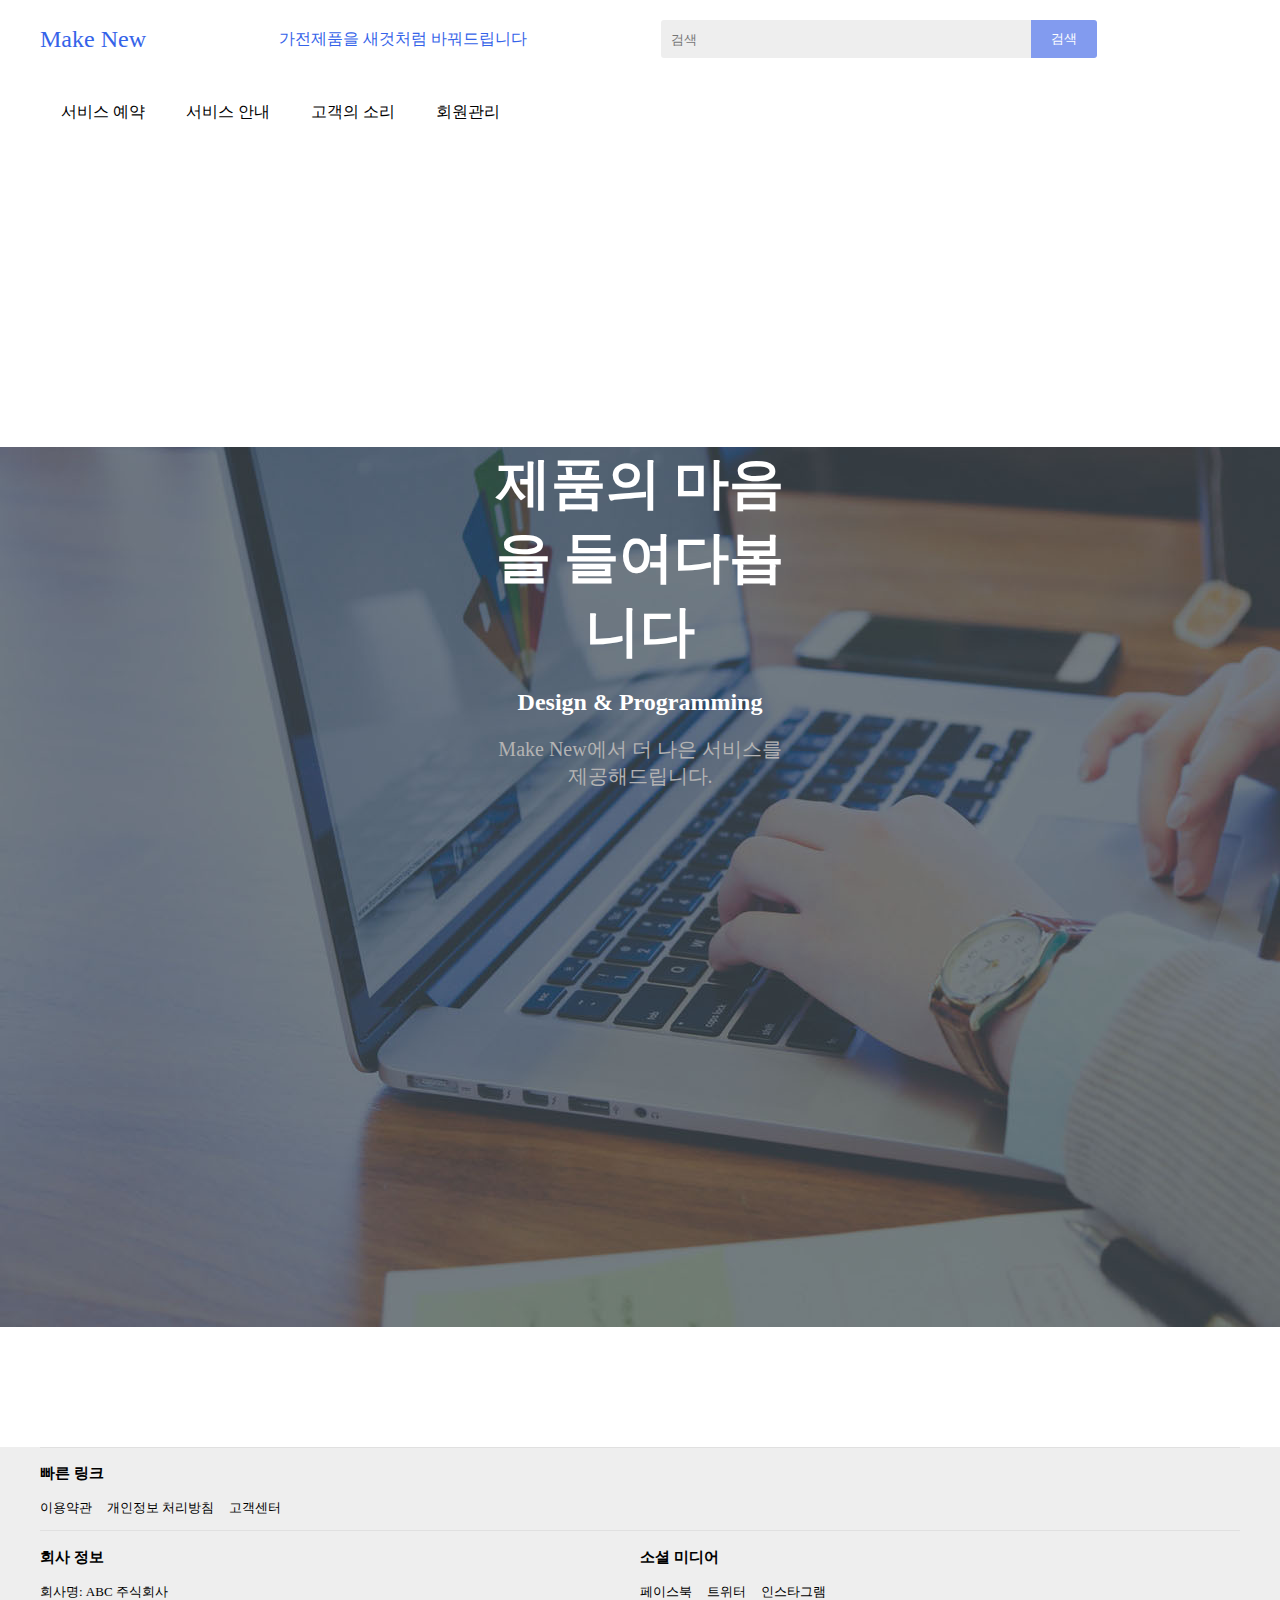
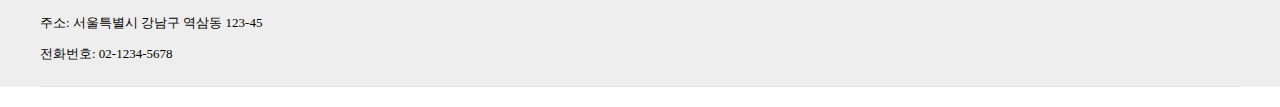
<file: index.html>
<!DOCTYPE html>
<html lang="en">
  <head>
    <meta charset="UTF-8" />
    <meta name="viewport" content="width=device-width, initial-scale=1.0" />
    <link rel="stylesheet" href="main2.css" />
    <link rel="stylesheet" />
    <title>make new</title>
  </head>
  <body>
    <header>
      <div class="header-container">
        <div class="logo">Make New</div>
        <div>가전제품을 새것처럼 바꿔드립니다</div>
        <div class="search-bar">
          <input type="text" placeholder="검색" />
          <button type="submit">검색</button>
        </div>
        <div class="user-links">
          <a href="#"
            ><i
              class="fa-solid fa-comments"
              style="font-size: 20px; color: #3563e9"
            ></i
          ></a>
        </div>
      </div>
    </header>

    <nav>
      <div class="nav-wrap">
        <ul>
          <li class="dropdown">
            <a href="#" class="category">
              <span class="icon"><i class="fas fa-bars"></i></span>서비스 예약
            </a>
            <div class="dropdown-content">
              <a href="index.html?tag=mobile">모바일/디지털</a>
              <a href="index.html?tag=com">컴퓨터/주변기기</a>
              <a href="index.html?tag=cam">가전제품/카메라</a>
              <a href="index.html?tag=tv">TV</a>
              <a href="index.html?tag=print">프린터</a>
            </div>
          </li>
          <li class="dropdown">
            <a href="#" class="category">
              <span class="icon"><i class="fas fa-bars"></i></span>서비스 안내
            </a>
            <div class="dropdown-content">
              <a href="#">요금안내</a>
              <a href="#">유지보수/세척</a>
              <a href="#">Make New Care+</a>
              <a href="#">영수증/명세서 발급</a>
              <a href="task.html">다운로드 자료실</a>
              <a href="#">고객 자가수리</a>
            </div>
          </li>
          <li class="dropdown">
            <a href="#" class="category">
              <span class="icon"><i class="fas fa-bars"></i></span>고객의 소리
            </a>
            <div class="dropdown-content">
              <a href="./good.html">칭찬합니다</a>
              <a href="#">불편합니다</a>
              <a href="./think.html">궁금합니다</a>
            </div>
          </li>
          <li class="dropdown">
            <a href="#" class="category">
              <span class="icon"><i class="fas fa-bars"></i></span>회원관리
            </a>
            <div class="dropdown-content">
              <a href="./login.html">로그인</a>
              <a href="./member.html">회원가입</a>
            </div>
          </li>
        </ul>
      </div>
    </nav>
    <section id="showcase">
      <div class="container">
        <h1 id="tell">제품의 마음을 들여다봅니다</h1>
        <h2 id="abc">Design & Programming</h2>
        <p id="same">Make New에서 더 나은 서비스를 제공해드립니다.</p>
      </div>
    </section>
    <footer>
      <div class="footer-container">
        <div class="quick-links">
          <h3>빠른 링크</h3>
          <ul>
            <li><a href="#">이용약관</a></li>
            <li><a href="#">개인정보 처리방침</a></li>
            <li><a href="#">고객센터</a></li>
          </ul>
        </div>
        <div class="footer-content">
          <div class="company-info">
            <h3>회사 정보</h3>
            <p>회사명: ABC 주식회사</p>
            <p>주소: 서울특별시 강남구 역삼동 123-45</p>
            <p>전화번호: 02-1234-5678</p>
          </div>
          <div class="social-links">
            <h3>소셜 미디어</h3>
            <ul>
              <li>
                <a href="#"><i class="fab fa-facebook-square"></i> 페이스북</a>
              </li>
              <li>
                <a href="#"><i class="fab fa-twitter-square"></i> 트위터</a>
              </li>
              <li>
                <a href="#"
                  ><i class="fab fa-instagram-square"></i> 인스타그램</a
                >
              </li>
            </ul>
          </div>
        </div>
      </div>
    </footer>
    <script language="javascript">
      var urlParams = location.search
        .split(/[?&]/)
        .slice(1)
        .map(function (paramPair) {
          return paramPair.split(/=(.+)?/).slice(0, 2);
        })
        .reduce(function (obj, pairArray) {
          obj[pairArray[0]] = pairArray[1];

          return obj;
        }, {});
    </script>
    <script>
      var count = 0;
      function mobile() {
        alert("fix mobile");
        let element = document.getElementById("showcase");
        element.style.background = "url(./img/mobile1.jpg) no-repeat";
        document.getElementById("tell").innerHTML = "스마트폰/태블릿/웨어러블";
        document.getElementById("abc").innerHTML =
          "전원/배터리/충전/멈춤/오류/재시작";
        document.getElementById("same").innerHTML =
          "Make New에서 더 나은 서비스를 제공해드립니다.";
      }
      function com() {
        alert("fix computer");
        let element = document.getElementById("showcase");
        element.style.background = "url(./img/computer1.jpg) no-repeat";
        element.style.color = " rgb(246, 177, 27)";
        document.getElementById("tell").innerHTML = "노트북/데스크톱/모니터";
        document.getElementById("abc").innerHTML =
          "전원/배터리/충전/멈춤/오류/재시작";
        document.getElementById("same").innerHTML =
          "Make New에서 더 나은 서비스를 제공해드립니다.";
      }
      function camera() {
        alert("fix camera");
        let element = document.getElementById("showcase");
        element.style.background = "url(./img/camera.jpg) no-repeat";
        document.getElementById("tell").innerHTML = "카메라/가전제품";
        document.getElementById("abc").innerHTML =
          "전원/배터리/촬영/렌즈/멈춤/오류/재시작";
        document.getElementById("same").innerHTML =
          "Make New에서 더 나은 서비스를 제공해드립니다.";
      }
      function tv() {
        alert("fix tv");
        let element = document.getElementById("showcase");
        element.style.background = "url(./img/monitor1.jpg) no-repeat";
        element.style.color = " rgb(246, 177, 27)";
        document.getElementById("tell").innerHTML = "TV/DMB";
        document.getElementById("abc").innerHTML = "전원/배터리/멈춤/오류";
        document.getElementById("same").innerHTML =
          "Make New에서 더 나은 서비스를 제공해드립니다.";
      }
      function print() {
        alert("fix print");
        let element = document.getElementById("showcase");
        element.style.background = "url(./img/printer1.jpg) no-repeat";
        element.style.color = " rgb(246, 177, 27)";
        document.getElementById("tell").innerHTML = "프린트";
        document.getElementById("abc").innerHTML =
          "전원/배터리/멈춤/오류/재시작";
        document.getElementById("same").innerHTML =
          "Make New에서 더 나은 서비스를 제공해드립니다.";
      }
    </script>
    <script>
      alert(count);
      if (count == 0) {
        var tag = urlParams.tag;
        alert(tag);
        if (tag == "mobile") {
          mobile();
        } else if (tag == "com") {
          com();
        } else if (tag == "cam") {
          camera();
        } else if (tag == "tv") {
          tv();
        } else if (tag == "print") {
          print();
        }
        tag = null;
        count++;
      }
    </script>
    <script src="main.js"></script>
  </body>
</html>
</file>
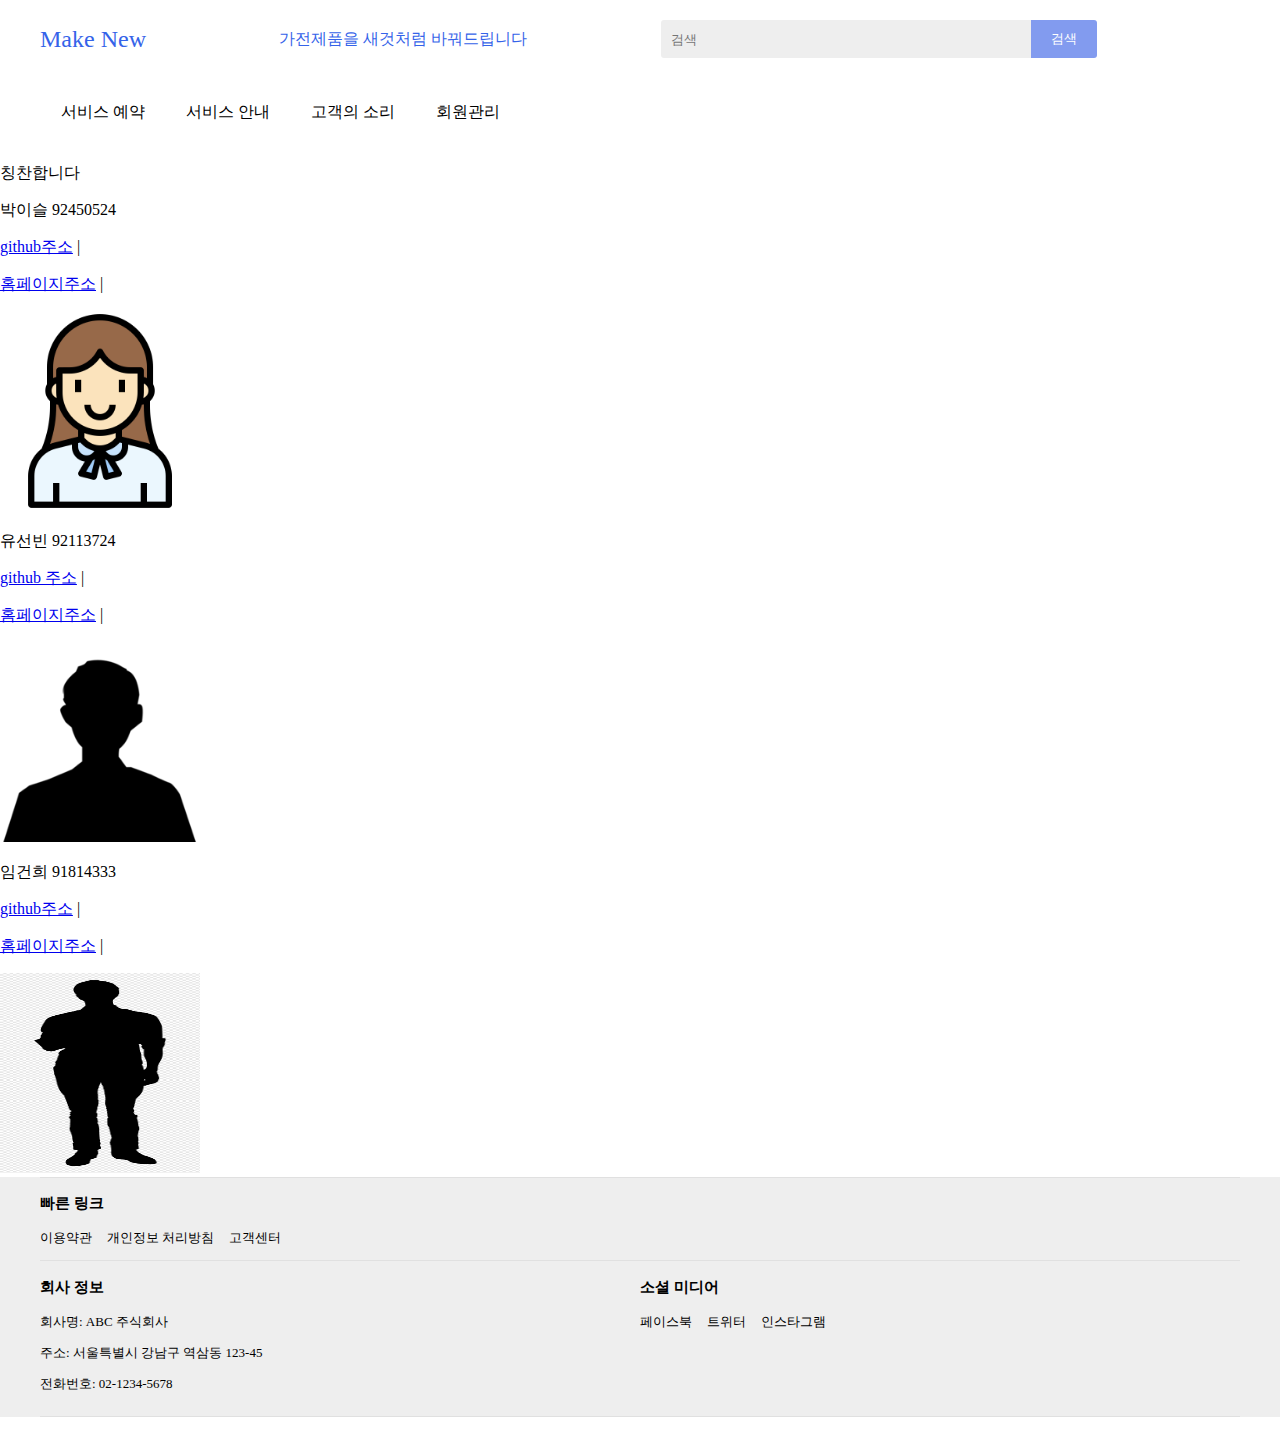
<file: good.html>
<!DOCTYPE html>
<html lang="en">
  <head>
    <meta charset="UTF-8" />
    <meta name="viewport" content="width=device-width, initial-scale=1.0" />
    <link rel="stylesheet" href="main2.css" />
    <link rel="stylesheet" />
    <title>make new</title>
  </head>
  <body>
    <header>
      <div class="header-container">
        <div class="logo">Make New</div>
        <div>가전제품을 새것처럼 바꿔드립니다</div>
        <div class="search-bar">
          <input type="text" placeholder="검색" />
          <button type="submit">검색</button>
        </div>
        <div class="user-links">
          <a href="#"
            ><i
              class="fa-solid fa-comments"
              style="font-size: 20px; color: #3563e9"
            ></i
          ></a>
        </div>
      </div>
    </header>

    <nav>
      <div class="nav-wrap">
        <ul>
          <li class="dropdown">
            <a href="#" class="category">
              <span class="icon"><i class="fas fa-bars"></i></span>서비스 예약
            </a>
            <div class="dropdown-content">
              <a href="index.html">모바일/디지털</a>
              <a href="index.html">컴퓨터/주변기기</a>
              <a href="index.html">가전제품/카메라</a>
              <a href="index.html">TV</a>
              <a href="index.html">프린터</a>
            </div>
          </li>
          <li class="dropdown">
            <a href="#" class="category">
              <span class="icon"><i class="fas fa-bars"></i></span>서비스 안내
            </a>
            <div class="dropdown-content">
              <a href="#">요금안내</a>
              <a href="#">유지보수/세척</a>
              <a href="#">Make New Care+</a>
              <a href="#">영수증/명세서 발급</a>
              <a href="#">다운로드 자료실</a>
              <a href="#">고객 자가수리</a>
            </div>
          </li>
          <li class="dropdown">
            <a href="#" class="category">
              <span class="icon"><i class="fas fa-bars"></i></span>고객의 소리
            </a>
            <div class="dropdown-content">
              <a href="./good.html">칭찬합니다</a>
              <a href="#">불편합니다</a>
              <a href="./think.html">궁금합니다</a>
            </div>
          </li>
          <li class="dropdown">
            <a href="#" class="category">
              <span class="icon"><i class="fas fa-bars"></i></span>회원관리
            </a>
            <div class="dropdown-content">
              <a href="./login.html">로그인</a>
              <a href="./member.html">회원가입</a>
            </div>
          </li>
        </ul>
      </div>
    </nav>
    <section>
      <p>칭찬합니다</p>
      <p>박이슬 92450524</p>
      <p><a href="https://github.com/kindwitch/jbradio.git">github주소</a> |</p>
      <p><a href="https://jbradio.vercel.app/">홈페이지주소</a> |</p>
      <span id="result"></span>
      <div id="proc-pic">
        <img
          src="img/girl.png"
          alt="구글 이미지"
          id="google"
          width="200"
          height="200"
          onmouseover="changeSrc()"
          onmouseout="resetSrc()"
        />
      </div>
      <p>유선빈 92113724</p>
      <p><a href="https://lastprojact.vercel.app/">github 주소</a> |</p>
      <p>
        <a href="https://github.com/Rickyphantom/lastprojact.git"
          >홈페이지주소</a
        >
        |
      </p>
      <span id="result1"></span>
      <div id="proc-pic1">
        <img
          src="img/person.png"
          alt="구글 이미지"
          id="google1"
          width="200"
          height="200"
          onmouseover="changeSrc1()"
          onmouseout="resetSrc1()"
        />
      </div>
      <p>임건희 91814333</p>
      <p>
        <a href="https://final-personal-project.vercel.app/">github주소</a> |
      </p>
      <p>
        <a href="https://github.com/limgunny/final_personal_project-.git"
          >홈페이지주소</a
        >
        |
      </p>
      <span id="result2"></span>
      <div id="proc-pic2">
        <img
          src="img/people.png"
          alt="구글 이미지"
          id="google2"
          width="200"
          height="200"
          onmouseover="changeSrc2()"
          onmouseout="resetSrc2()"
        />
      </div>
    </section>

    <script>
      let google = document.querySelector("#google");
      google.ondblclick = function () {
        document.querySelector("#result").innerText = "Team";
      };
      let google1 = document.querySelector("#google1");
      google1.ondblclick = function () {
        document.querySelector("#result1").innerText = "Team";
      };
      let google2 = document.querySelector("#google");
      google2.ondblclick = function () {
        document.querySelector("#result2").innerText = "Team";
      };
      // google.onmouseover = changeSrc;
      google.onmouseout = resetSrc;
      google.addEventListener("click", displaySrc);
      google.addEventListener("moseover", changeSrc);
      google.addEventListener("mouseout", resetSrc);

      function changeSrc() {
        document
          .querySelector("#google")
          .setAttribute("src", "img/photo_portrait.png");
      }
      // google.onmouseover = changeSrc;
      google1.onmouseout = resetSrc1;
      google1.addEventListener("click", displaySrc1);
      google1.addEventListener("moseover", changeSrc1);
      google1.addEventListener("mouseout", resetSrc1);

      function changeSrc1() {
        document
          .querySelector("#google1")
          .setAttribute("src", "img/people.png");
      }
      // google.onmouseover = changeSrc;
      google2.onmouseout = resetSrc;
      google2.addEventListener("click", displaySrc2);
      google2.addEventListener("moseover", changeSrc2);
      google2.addEventListener("mouseout", resetSrc2);

      function changeSrc() {
        document.querySelector("#google").setAttribute("src", "img/person.png");
      }
      function resetSrc() {
        document.querySelector("#google").setAttribute("src", "img/girl.png");
      }
      function resetSrc1() {
        document
          .querySelector("#google1")
          .setAttribute("src", "img/people.png");
      }
      function resetSrc2() {
        document
          .querySelector("#google2")
          .setAttribute("src", "img/person.png");
      }
    </script>
    <footer>
      <div class="footer-container">
        <div class="quick-links">
          <h3>빠른 링크</h3>
          <ul>
            <li><a href="#">이용약관</a></li>
            <li><a href="#">개인정보 처리방침</a></li>
            <li><a href="#">고객센터</a></li>
          </ul>
        </div>
        <div class="footer-content">
          <div class="company-info">
            <h3>회사 정보</h3>
            <p>회사명: ABC 주식회사</p>
            <p>주소: 서울특별시 강남구 역삼동 123-45</p>
            <p>전화번호: 02-1234-5678</p>
          </div>
          <div class="social-links">
            <h3>소셜 미디어</h3>
            <ul>
              <li>
                <a href="#"><i class="fab fa-facebook-square"></i> 페이스북</a>
              </li>
              <li>
                <a href="#"><i class="fab fa-twitter-square"></i> 트위터</a>
              </li>
              <li>
                <a href="#"
                  ><i class="fab fa-instagram-square"></i> 인스타그램</a
                >
              </li>
            </ul>
          </div>
        </div>
      </div>
    </footer>
    <script>
      function mobile() {
        let element = document.getElementById("showcase");
        element.style.background = "url(./img/mobile1.jpg) no-repeat";
        document.getElementById("tell").innerHTML = "스마트폰/태블릿/웨어러블";
        document.getElementById("abc").innerHTML =
          "전원/배터리/충전/멈춤/오류/재시작";
        document.getElementById("same").innerHTML =
          "Make New에서 더 나은 서비스를 제공해드립니다.";
      }
      function com() {
        let element = document.getElementById("showcase");
        element.style.background = "url(./img/computer1.jpg) no-repeat";
        element.style.color = " rgb(246, 177, 27)";
        document.getElementById("tell").innerHTML = "노트북/데스크톱/모니터";
        document.getElementById("abc").innerHTML =
          "전원/배터리/충전/멈춤/오류/재시작";
        document.getElementById("same").innerHTML =
          "Make New에서 더 나은 서비스를 제공해드립니다.";
      }
      function camera() {
        let element = document.getElementById("showcase");
        element.style.background = "url(./img/camera.jpg) no-repeat";
        document.getElementById("tell").innerHTML = "카메라/가전제품";
        document.getElementById("abc").innerHTML =
          "전원/배터리/촬영/렌즈/멈춤/오류/재시작";
        document.getElementById("same").innerHTML =
          "Make New에서 더 나은 서비스를 제공해드립니다.";
      }
      function tv() {
        let element = document.getElementById("showcase");
        element.style.background = "url(./img/monitor1.jpg) no-repeat";
        document.getElementById("tell").innerHTML = "TV/DMB";
        document.getElementById("abc").innerHTML = "전원/배터리/멈춤/오류";
        document.getElementById("same").innerHTML =
          "Make New에서 더 나은 서비스를 제공해드립니다.";
      }
      function print() {
        let element = document.getElementById("showcase");
        element.style.background = "url(./img/printer1.jpg) no-repeat";
        document.getElementById("tell").innerHTML = "프린트";
        document.getElementById("abc").innerHTML =
          "전원/배터리/멈춤/오류/재시작";
        document.getElementById("same").innerHTML =
          "Make New에서 더 나은 서비스를 제공해드립니다.";
      }
    </script>
    <script src="main.js"></script>
  </body>
</html>
</file>
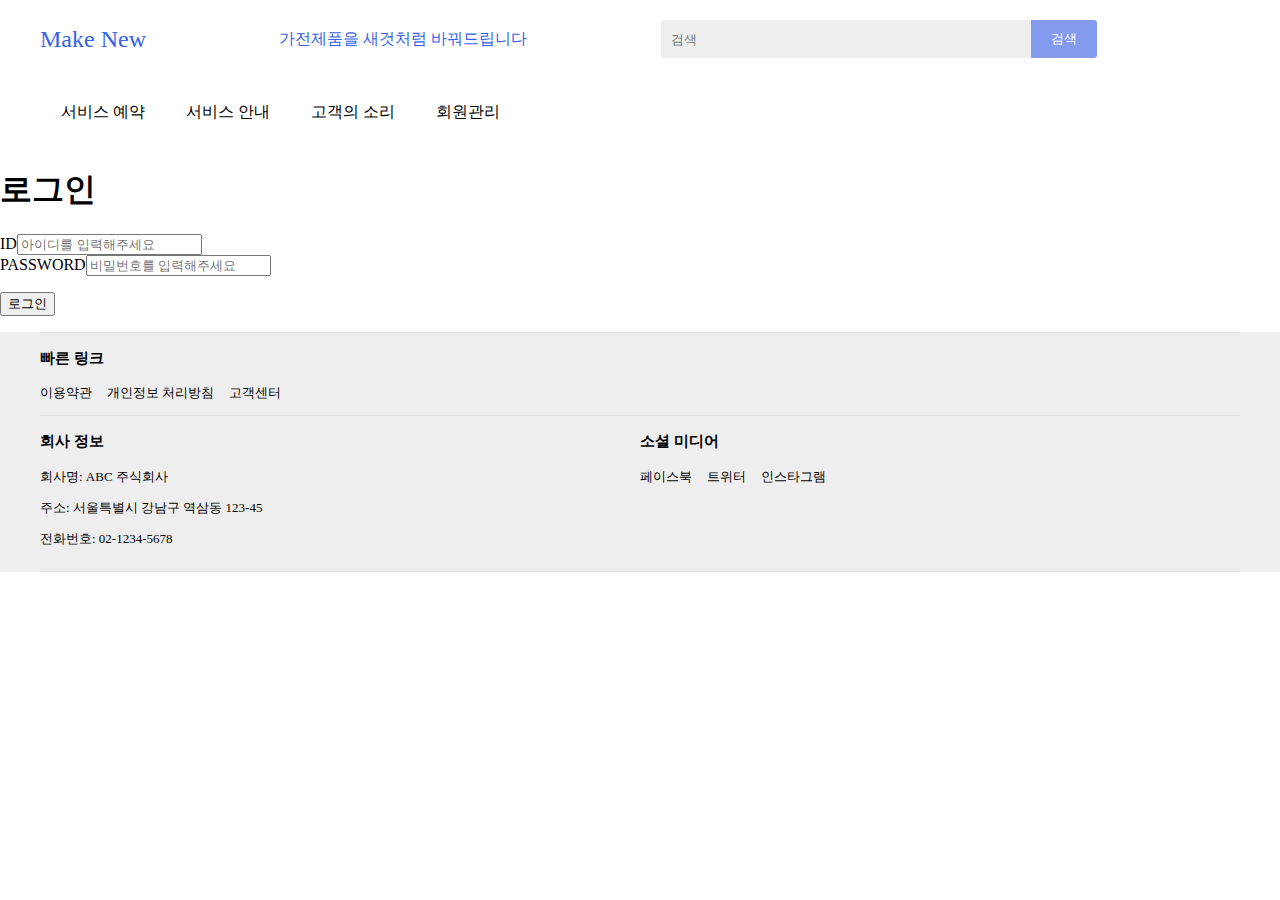
<file: login.html>
<!DOCTYPE html>
<html lang="en">
  <head>
    <meta charset="UTF-8" />
    <meta name="viewport" content="width=device-width, initial-scale=1.0" />
    <link rel="stylesheet" href="main2.css" />
    <link rel="stylesheet" />
    <title>make new</title>
  </head>
  <body>
    <header>
      <div class="header-container">
        <div class="logo">Make New</div>
        <div>가전제품을 새것처럼 바꿔드립니다</div>
        <div class="search-bar">
          <input type="text" placeholder="검색" />
          <button type="submit">검색</button>
        </div>
        <div class="user-links">
          <a href="#"
            ><i
              class="fa-solid fa-comments"
              style="font-size: 20px; color: #3563e9"
            ></i
          ></a>
        </div>
      </div>
    </header>

    <nav>
      <div class="nav-wrap">
        <ul>
          <li class="dropdown">
            <a href="#" class="category">
              <span class="icon"><i class="fas fa-bars"></i></span>서비스 예약
            </a>
            <div class="dropdown-content">
              <a href="index.html?tag=mobile">모바일/디지털</a>
              <a href="index.html?tag=com">컴퓨터/주변기기</a>
              <a href="index.html?tag=cam">가전제품/카메라</a>
              <a href="index.html?tag=tv">TV</a>
              <a href="index.html?tag=print">프린터</a>
            </div>
          </li>
          <li class="dropdown">
            <a href="#" class="category">
              <span class="icon"><i class="fas fa-bars"></i></span>서비스 안내
            </a>
            <div class="dropdown-content">
              <a href="#">요금안내</a>
              <a href="#">유지보수/세척</a>
              <a href="#">Make New Care+</a>
              <a href="#">영수증/명세서 발급</a>
              <a href="task.html">다운로드 자료실</a>
              <a href="#">고객 자가수리</a>
            </div>
          </li>
          <li class="dropdown">
            <a href="#" class="category">
              <span class="icon"><i class="fas fa-bars"></i></span>고객의 소리
            </a>
            <div class="dropdown-content">
              <a href="./good.html">칭찬합니다</a>
              <a href="#">불편합니다</a>
              <a href="./think.html">궁금합니다</a>
            </div>
          </li>
          <li class="dropdown">
            <a href="#" class="category">
              <span class="icon"><i class="fas fa-bars"></i></span>회원관리
            </a>
            <div class="dropdown-content">
              <a href="./login.html">로그인</a>
              <a href="./member.html">회원가입</a>
            </div>
          </li>
        </ul>
      </div>
    </nav>
    <section>
      <h1>로그인</h1>
      ID<input
        type="text"
        name="id"
        placeholder="아이디를 입력해주세요"
      /><br />
      PASSWORD<input
        type="password"
        name="password"
        placeholder="비밀번호를 입력해주세요"
      />
      <p>
        <input
          type="submit"
          name="login"
          value="로그인"
          onclick="alert('회원이 아닙니다')"
        />
      </p>
    </section>
    <footer>
      <div class="footer-container">
        <div class="quick-links">
          <h3>빠른 링크</h3>
          <ul>
            <li><a href="#">이용약관</a></li>
            <li><a href="#">개인정보 처리방침</a></li>
            <li><a href="#">고객센터</a></li>
          </ul>
        </div>
        <div class="footer-content">
          <div class="company-info">
            <h3>회사 정보</h3>
            <p>회사명: ABC 주식회사</p>
            <p>주소: 서울특별시 강남구 역삼동 123-45</p>
            <p>전화번호: 02-1234-5678</p>
          </div>
          <div class="social-links">
            <h3>소셜 미디어</h3>
            <ul>
              <li>
                <a href="#"><i class="fab fa-facebook-square"></i> 페이스북</a>
              </li>
              <li>
                <a href="#"><i class="fab fa-twitter-square"></i> 트위터</a>
              </li>
              <li>
                <a href="#"
                  ><i class="fab fa-instagram-square"></i> 인스타그램</a
                >
              </li>
            </ul>
          </div>
        </div>
      </div>
    </footer>
    <script>
      function mobile() {
        let element = document.getElementById("showcase");
        element.style.background = "url(./img/mobile1.jpg) no-repeat";
        document.getElementById("tell").innerHTML = "스마트폰/태블릿/웨어러블";
        document.getElementById("abc").innerHTML =
          "전원/배터리/충전/멈춤/오류/재시작";
        document.getElementById("same").innerHTML =
          "Make New에서 더 나은 서비스를 제공해드립니다.";
      }
      function com() {
        let element = document.getElementById("showcase");
        element.style.background = "url(./img/computer1.jpg) no-repeat";
        element.style.color = " rgb(246, 177, 27)";
        document.getElementById("tell").innerHTML = "노트북/데스크톱/모니터";
        document.getElementById("abc").innerHTML =
          "전원/배터리/충전/멈춤/오류/재시작";
        document.getElementById("same").innerHTML =
          "Make New에서 더 나은 서비스를 제공해드립니다.";
      }
      function camera() {
        let element = document.getElementById("showcase");
        element.style.background = "url(./img/camera.jpg) no-repeat";
        document.getElementById("tell").innerHTML = "카메라/가전제품";
        document.getElementById("abc").innerHTML =
          "전원/배터리/촬영/렌즈/멈춤/오류/재시작";
        document.getElementById("same").innerHTML =
          "Make New에서 더 나은 서비스를 제공해드립니다.";
      }
      function tv() {
        let element = document.getElementById("showcase");
        element.style.background = "url(./img/monitor1.jpg) no-repeat";
        document.getElementById("tell").innerHTML = "TV/DMB";
        document.getElementById("abc").innerHTML = "전원/배터리/멈춤/오류";
        document.getElementById("same").innerHTML =
          "Make New에서 더 나은 서비스를 제공해드립니다.";
      }
      function print() {
        let element = document.getElementById("showcase");
        element.style.background = "url(./img/printer1.jpg) no-repeat";
        document.getElementById("tell").innerHTML = "프린트";
        document.getElementById("abc").innerHTML =
          "전원/배터리/멈춤/오류/재시작";
        document.getElementById("same").innerHTML =
          "Make New에서 더 나은 서비스를 제공해드립니다.";
      }
    </script>
    <script src="main.js"></script>
  </body>
</html>
</file>
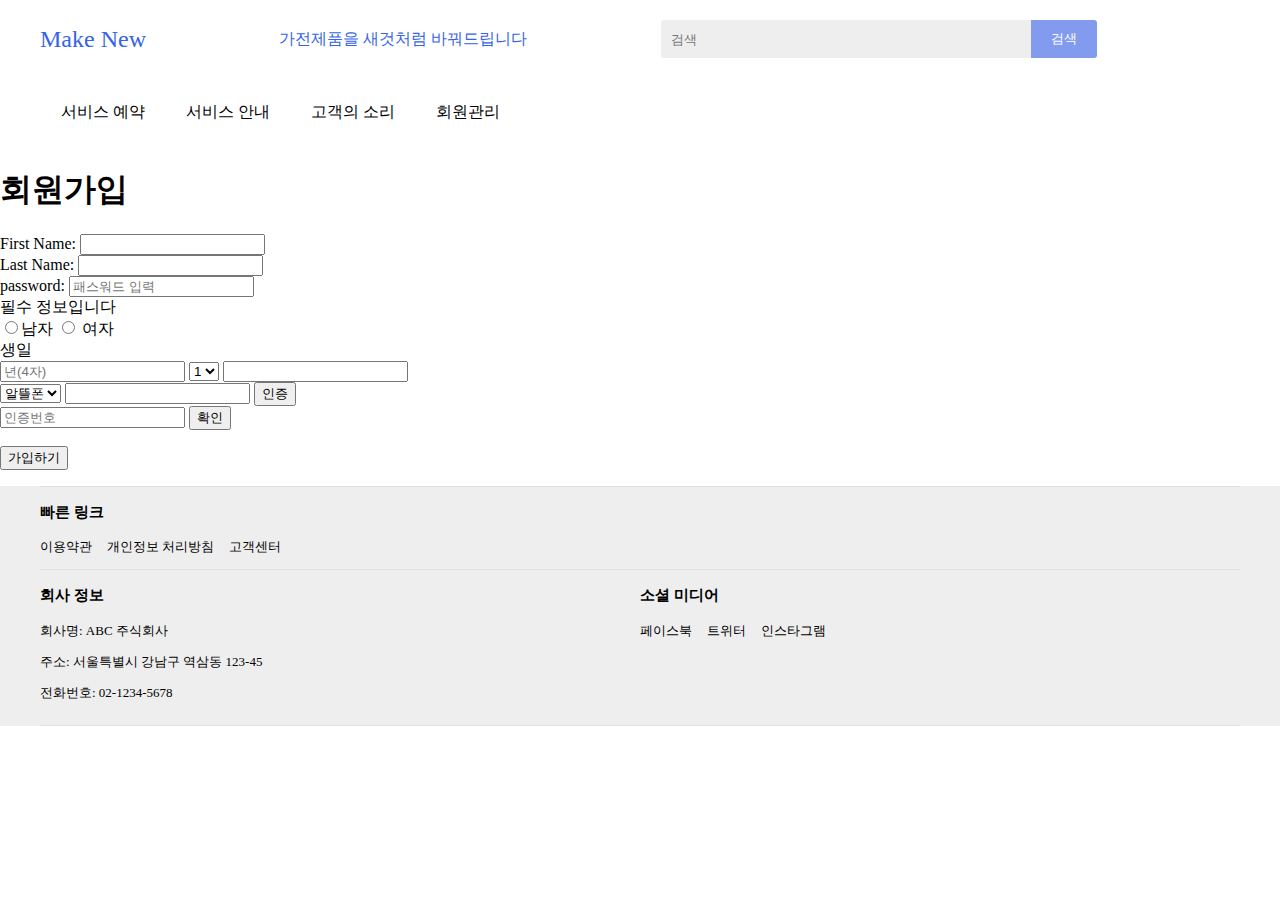
<file: member.html>
<!DOCTYPE html>
<html lang="en">
  <head>
    <meta charset="UTF-8" />
    <meta name="viewport" content="width=device-width, initial-scale=1.0" />
    <link rel="stylesheet" href="main2.css" />
    <link rel="stylesheet" />
    <title>make new</title>
  </head>
  <body>
    <header>
      <div class="header-container">
        <div class="logo">Make New</div>
        <div>가전제품을 새것처럼 바꿔드립니다</div>
        <div class="search-bar">
          <input type="text" placeholder="검색" />
          <button type="submit">검색</button>
        </div>
        <div class="user-links">
          <a href="#"
            ><i
              class="fa-solid fa-comments"
              style="font-size: 20px; color: #3563e9"
            ></i
          ></a>
        </div>
      </div>
    </header>

    <nav>
      <div class="nav-wrap">
        <ul>
          <li class="dropdown">
            <a href="#" class="category">
              <span class="icon"><i class="fas fa-bars"></i></span>서비스 예약
            </a>
            <div class="dropdown-content">
              <a href="index.html">모바일/디지털</a>
              <a href="index.html">컴퓨터/주변기기</a>
              <a href="index.html">가전제품/카메라</a>
              <a href="index.html">TV</a>
              <a href="index.html">프린터</a>
            </div>
          </li>
          <li class="dropdown">
            <a href="#" class="category">
              <span class="icon"><i class="fas fa-bars"></i></span>서비스 안내
            </a>
            <div class="dropdown-content">
              <a href="#">요금안내</a>
              <a href="#">유지보수/세척</a>
              <a href="#">Make New Care+</a>
              <a href="#">영수증/명세서 발급</a>
              <a href="task.html">다운로드 자료실</a>
              <a href="#">고객 자가수리</a>
            </div>
          </li>
          <li class="dropdown">
            <a href="#" class="category">
              <span class="icon"><i class="fas fa-bars"></i></span>고객의 소리
            </a>
            <div class="dropdown-content">
              <a href="./good.html">칭찬합니다</a>
              <a href="#">불편합니다</a>
              <a href="./think.html">궁금합니다</a>
            </div>
          </li>
          <li class="dropdown">
            <a href="#" class="category">
              <span class="icon"><i class="fas fa-bars"></i></span>회원관리
            </a>
            <div class="dropdown-content">
              <a href="./login.html">로그인</a>
              <a href="./member.html">회원가입</a>
            </div>
          </li>
        </ul>
      </div>
    </nav>
    <form>
      <h1>회원가입</h1>
      <label for="fname">First Name:</label>
      <input type="text" name="fname" id="fname" />
      <br/>
      <label for="lname">Last Name:</label>
      <input type="text" name="lname" id="lname" />
      <br/>
      <label for="pass">password:</label>
      <input type="password" name="password" id="pass" placeholder="패스워드 입력"/>
    <br/>
       
        <span>필수 정보입니다</span>
        <div>
        
      </div>
    <div>
      <input type="radio" value="M"/>남자
      <input type="radio" value="F"/> 여자
    </div>
    <div>
      <label>생일</label>
      <div>
        <input type="text" placeholder="년(4자)" name="year"/>
        <select>
          <option>1</option>
          <option>2</option>
        </select>
        <input type="text"/>
      </div>
    </div>
    <div>
      <select>
        <option>알뜰폰</option>
        <option>LG U+</option>
        <option>SKT</option>
        <option>KT</option>
      </select>
      <input type="text"/>
      <input type="button" value="인증"/>
        </div>
    
    </div>
    <div>
      <input type="text" placeholder="인증번호" />
      <input type="button" value="확인"/>
    </div>
      <p>
      <input type="submit" name="login" value="가입하기" onclick="alert('가입이 불가능합니다')"/>
    </p>
    <footer>
      <div class="footer-container">
        <div class="quick-links">
          <h3>빠른 링크</h3>
          <ul>
            <li><a href="#">이용약관</a></li>
            <li><a href="#">개인정보 처리방침</a></li>
            <li><a href="#">고객센터</a></li>
          </ul>
        </div>
        <div class="footer-content">
          <div class="company-info">
            <h3>회사 정보</h3>
            <p>회사명: ABC 주식회사</p>
            <p>주소: 서울특별시 강남구 역삼동 123-45</p>
            <p>전화번호: 02-1234-5678</p>
          </div>
          <div class="social-links">
            <h3>소셜 미디어</h3>
            <ul>
              <li>
                <a href="#"><i class="fab fa-facebook-square"></i> 페이스북</a>
              </li>
              <li>
                <a href="#"><i class="fab fa-twitter-square"></i> 트위터</a>
              </li>
              <li>
                <a href="#"
                  ><i class="fab fa-instagram-square"></i> 인스타그램</a
                >
              </li>
            </ul>
          </div>
        </div>
      </div>
    </footer>
    <script>
      function mobile() {
        let element = document.getElementById("showcase");
        element.style.background = "url(./img/mobile1.jpg) no-repeat";
        document.getElementById("tell").innerHTML = "스마트폰/태블릿/웨어러블";
        document.getElementById("abc").innerHTML =
          "전원/배터리/충전/멈춤/오류/재시작";
        document.getElementById("same").innerHTML =
          "Make New에서 더 나은 서비스를 제공해드립니다.";
      }
      function com() {
        let element = document.getElementById("showcase");
        element.style.background = "url(./img/computer1.jpg) no-repeat";
        element.style.color = " rgb(246, 177, 27)";
        document.getElementById("tell").innerHTML = "노트북/데스크톱/모니터";
        document.getElementById("abc").innerHTML =
          "전원/배터리/충전/멈춤/오류/재시작";
        document.getElementById("same").innerHTML =
          "Make New에서 더 나은 서비스를 제공해드립니다.";
      }
      function camera() {
        let element = document.getElementById("showcase");
        element.style.background = "url(./img/camera.jpg) no-repeat";
        document.getElementById("tell").innerHTML = "카메라/가전제품";
        document.getElementById("abc").innerHTML =
          "전원/배터리/촬영/렌즈/멈춤/오류/재시작";
        document.getElementById("same").innerHTML =
          "Make New에서 더 나은 서비스를 제공해드립니다.";
      }
      function tv() {
        let element = document.getElementById("showcase");
        element.style.background = "url(./img/monitor1.jpg) no-repeat";
        document.getElementById("tell").innerHTML = "TV/DMB";
        document.getElementById("abc").innerHTML = "전원/배터리/멈춤/오류";
        document.getElementById("same").innerHTML =
          "Make New에서 더 나은 서비스를 제공해드립니다.";
      }
      function print() {
        let element = document.getElementById("showcase");
        element.style.background = "url(./img/printer1.jpg) no-repeat";
        document.getElementById("tell").innerHTML = "프린트";
        document.getElementById("abc").innerHTML =
          "전원/배터리/멈춤/오류/재시작";
        document.getElementById("same").innerHTML =
          "Make New에서 더 나은 서비스를 제공해드립니다.";
      }
    </script>
     <script src="main.js"></script>
  </body>
</html>
</file>
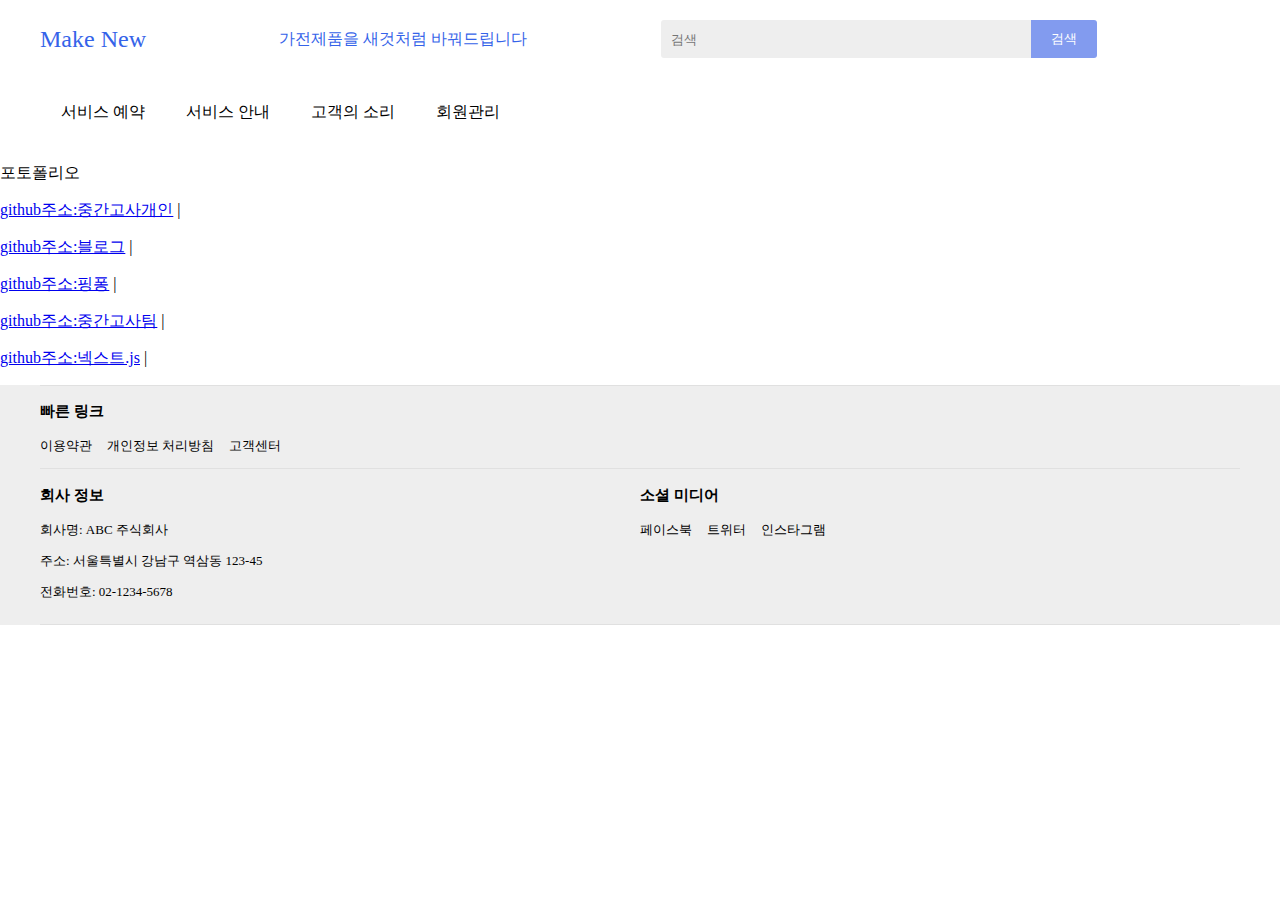
<file: task.html>
<!DOCTYPE html>
<html lang="en">
  <head>
    <meta charset="UTF-8" />
    <meta name="viewport" content="width=device-width, initial-scale=1.0" />
    <link rel="stylesheet" href="main2.css" />
    <link rel="stylesheet" />
    <title>make new</title>
  </head>
  <body>
    <header>
      <div class="header-container">
        <div class="logo">Make New</div>
        <div>가전제품을 새것처럼 바꿔드립니다</div>
        <div class="search-bar">
          <input type="text" placeholder="검색" />
          <button type="submit">검색</button>
        </div>
        <div class="user-links">
          <a href="#"
            ><i
              class="fa-solid fa-comments"
              style="font-size: 20px; color: #3563e9"
            ></i
          ></a>
        </div>
      </div>
    </header>

    <nav>
      <div class="nav-wrap">
        <ul>
          <li class="dropdown">
            <a href="#" class="category">
              <span class="icon"><i class="fas fa-bars"></i></span>서비스 예약
            </a>
            <div class="dropdown-content">
              <a href="index.html">모바일/디지털</a>
              <a href="index.html">컴퓨터/주변기기</a>
              <a href="index.html">가전제품/카메라</a>
              <a href="index.html">TV</a>
              <a href="index.html">프린터</a>
            </div>
          </li>
          <li class="dropdown">
            <a href="#" class="category">
              <span class="icon"><i class="fas fa-bars"></i></span>서비스 안내
            </a>
            <div class="dropdown-content">
              <a href="#">요금안내</a>
              <a href="#">유지보수/세척</a>
              <a href="#">Make New Care+</a>
              <a href="#">영수증/명세서 발급</a>
              <a href="task.html">다운로드 자료실</a>
              <a href="#">고객 자가수리</a>
            </div>
          </li>
          <li class="dropdown">
            <a href="#" class="category">
              <span class="icon"><i class="fas fa-bars"></i></span>고객의 소리
            </a>
            <div class="dropdown-content">
              <a href="./good.html">칭찬합니다</a>
              <a href="#">불편합니다</a>
              <a href="./think.html">궁금합니다</a>
            </div>
          </li>
          <li class="dropdown">
            <a href="#" class="category">
              <span class="icon"><i class="fas fa-bars"></i></span>회원관리
            </a>
            <div class="dropdown-content">
              <a href="./login.html">로그인</a>
              <a href="./member.html">회원가입</a>
            </div>
          </li>
        </ul>
      </div>
    </nav>
    <p>포토폴리오</p>
    <p><a href="https://mtest-pi.vercel.app/">github주소:중간고사개인</a> |</p>
    <p><a href="https://blog-phi-henna.vercel.app/">github주소:블로그</a> |</p>
    <p>
      <a href="https://pingpong-puce-sigma.vercel.app/">github주소:핑퐁</a> |
    </p>
    <p><a href="https://midtestteam.vercel.app/">github주소:중간고사팀</a> |</p>
    <p>
      <a href="https://next-blog-ten-ashy.vercel.app/">github주소:넥스트.js</a>
      |
    </p>
    <footer>
      <div class="footer-container">
        <div class="quick-links">
          <h3>빠른 링크</h3>
          <ul>
            <li><a href="#">이용약관</a></li>
            <li><a href="#">개인정보 처리방침</a></li>
            <li><a href="#">고객센터</a></li>
          </ul>
        </div>
        <div class="footer-content">
          <div class="company-info">
            <h3>회사 정보</h3>
            <p>회사명: ABC 주식회사</p>
            <p>주소: 서울특별시 강남구 역삼동 123-45</p>
            <p>전화번호: 02-1234-5678</p>
          </div>
          <div class="social-links">
            <h3>소셜 미디어</h3>
            <ul>
              <li>
                <a href="#"><i class="fab fa-facebook-square"></i> 페이스북</a>
              </li>
              <li>
                <a href="#"><i class="fab fa-twitter-square"></i> 트위터</a>
              </li>
              <li>
                <a href="#"
                  ><i class="fab fa-instagram-square"></i> 인스타그램</a
                >
              </li>
            </ul>
          </div>
        </div>
      </div>
    </footer>
    <script>
      function mobile() {
        let element = document.getElementById("showcase");
        element.style.background = "url(./img/mobile1.jpg) no-repeat";
        document.getElementById("tell").innerHTML = "스마트폰/태블릿/웨어러블";
        document.getElementById("abc").innerHTML =
          "전원/배터리/충전/멈춤/오류/재시작";
        document.getElementById("same").innerHTML =
          "Make New에서 더 나은 서비스를 제공해드립니다.";
      }
      function com() {
        let element = document.getElementById("showcase");
        element.style.background = "url(./img/computer1.jpg) no-repeat";
        element.style.color = " rgb(246, 177, 27)";
        document.getElementById("tell").innerHTML = "노트북/데스크톱/모니터";
        document.getElementById("abc").innerHTML =
          "전원/배터리/충전/멈춤/오류/재시작";
        document.getElementById("same").innerHTML =
          "Make New에서 더 나은 서비스를 제공해드립니다.";
      }
      function camera() {
        let element = document.getElementById("showcase");
        element.style.background = "url(./img/camera.jpg) no-repeat";
        document.getElementById("tell").innerHTML = "카메라/가전제품";
        document.getElementById("abc").innerHTML =
          "전원/배터리/촬영/렌즈/멈춤/오류/재시작";
        document.getElementById("same").innerHTML =
          "Make New에서 더 나은 서비스를 제공해드립니다.";
      }
      function tv() {
        let element = document.getElementById("showcase");
        element.style.background = "url(./img/monitor1.jpg) no-repeat";
        document.getElementById("tell").innerHTML = "TV/DMB";
        document.getElementById("abc").innerHTML = "전원/배터리/멈춤/오류";
        document.getElementById("same").innerHTML =
          "Make New에서 더 나은 서비스를 제공해드립니다.";
      }
      function print() {
        let element = document.getElementById("showcase");
        element.style.background = "url(./img/printer1.jpg) no-repeat";
        document.getElementById("tell").innerHTML = "프린트";
        document.getElementById("abc").innerHTML =
          "전원/배터리/멈춤/오류/재시작";
        document.getElementById("same").innerHTML =
          "Make New에서 더 나은 서비스를 제공해드립니다.";
      }
    </script>
    <script src="main.js"></script>
  </body>
</html>
</file>
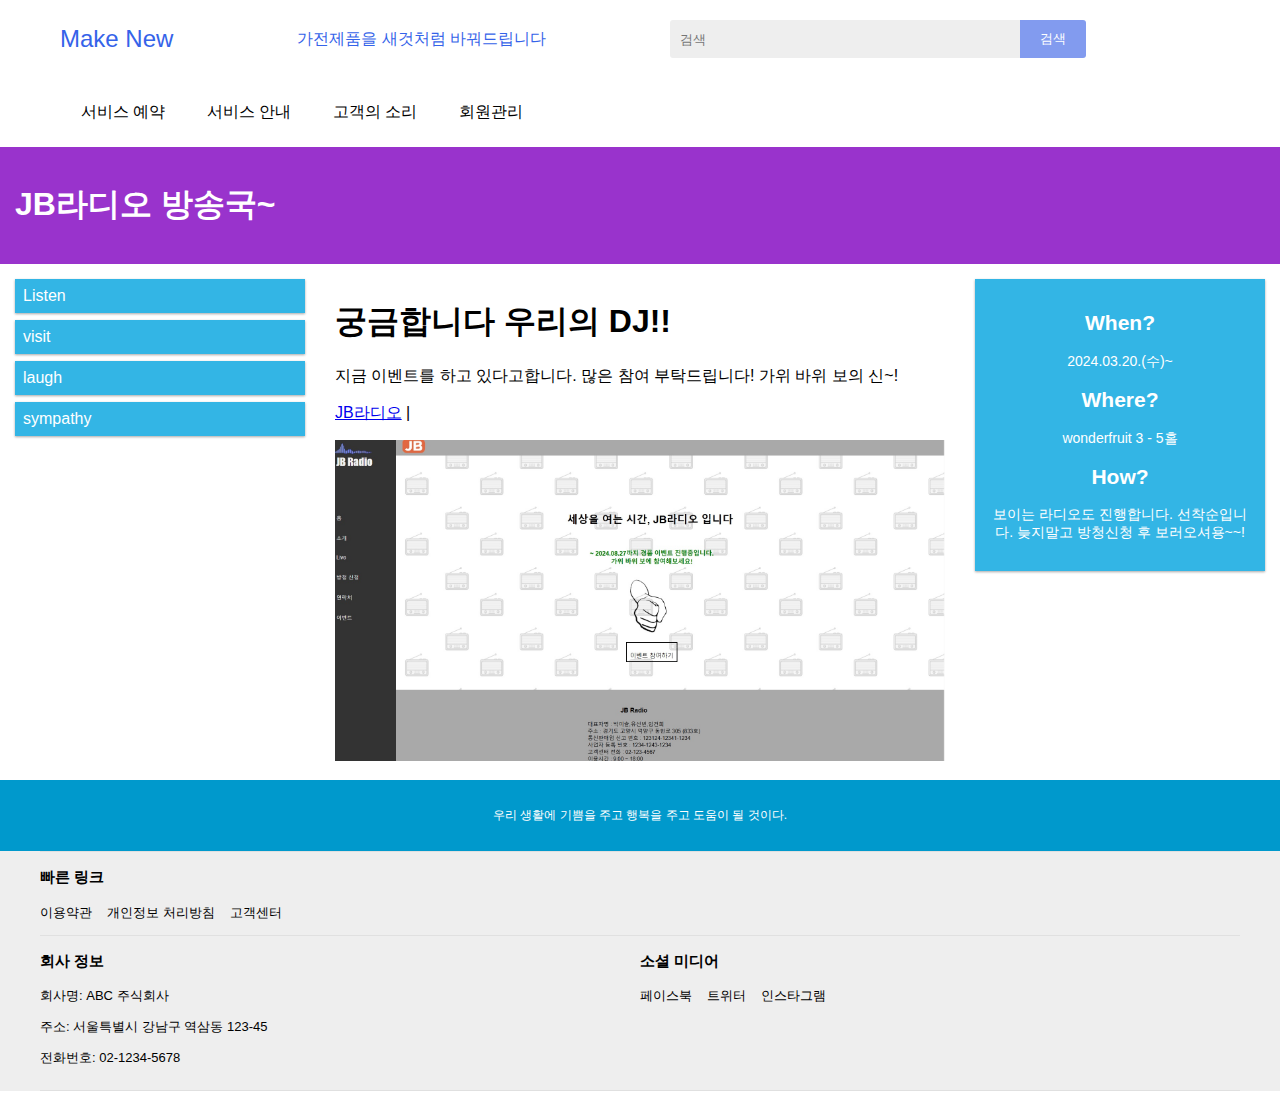
<file: think.html>
<!DOCTYPE html>
<html lang="en">
  <head>
    <meta charset="UTF-8" />
    <meta name="viewport" content="width=device-width, initial-scale=1.0" />
    <link rel="stylesheet" href="main2.css" />
    <link rel="stylesheet" />
    <title>make new</title>
  </head>
  <body>
    <header>
      <div class="header-container">
        <div class="logo">Make New</div>
        <div>가전제품을 새것처럼 바꿔드립니다</div>
        <div class="search-bar">
          <input type="text" placeholder="검색" />
          <button type="submit">검색</button>
        </div>
        <div class="user-links">
          <a href="#"
            ><i
              class="fa-solid fa-comments"
              style="font-size: 20px; color: #3563e9"
            ></i
          ></a>
        </div>
      </div>
    </header>

    <nav>
      <div class="nav-wrap">
        <ul>
          <li class="dropdown">
            <a href="#" class="category">
              <span class="icon"><i class="fas fa-bars"></i></span>서비스 예약
            </a>
            <div class="dropdown-content">
              <a href="index.html">모바일/디지털</a>
              <a href="index.html">컴퓨터/주변기기</a>
              <a href="index.html">가전제품/카메라</a>
              <a href="index.html">TV</a>
              <a href="index.html">프린터</a>
            </div>
          </li>
          <li class="dropdown">
            <a href="#" class="category">
              <span class="icon"><i class="fas fa-bars"></i></span>서비스 안내
            </a>
            <div class="dropdown-content">
              <a href="#">요금안내</a>
              <a href="#">유지보수/세척</a>
              <a href="#">Make New Care+</a>
              <a href="#">영수증/명세서 발급</a>
              <a href="task.html">다운로드 자료실</a>
              <a href="#">고객 자가수리</a>
            </div>
          </li>
          <li class="dropdown">
            <a href="#" class="category">
              <span class="icon"><i class="fas fa-bars"></i></span>고객의 소리
            </a>
            <div class="dropdown-content">
              <a href="./good.html">칭찬합니다</a>
              <a href="#">불편합니다</a>
              <a href="./think.html">궁금합니다</a>
            </div>
          </li>
          <li class="dropdown">
            <a href="#" class="category">
              <span class="icon"><i class="fas fa-bars"></i></span>회원관리
            </a>
            <div class="dropdown-content">
              <a href="./login.html">로그인</a>
              <a href="./member.html">회원가입</a>
            </div>
          </li>
        </ul>
      </div>
    </nav>
  </nav><meta name="viewport" content="width=device-width, initial-scale=1.0">
  <style>
  * {
    box-sizing: border-box;
  }
  
  img {
    width: 100%;
    height: auto;
  }
  
  .row:after {
    content: "";
    clear: both;
    display: table;
  }
  
  [class*="col-"] {
    float: left;
    padding: 15px;
    width: 100%;
  }
  
  @media only screen and (min-width: 600px) {
    .col-s-1 {width: 8.33%;}
    .col-s-2 {width: 16.66%;}
    .col-s-3 {width: 25%;}
    .col-s-4 {width: 33.33%;}
    .col-s-5 {width: 41.66%;}
    .col-s-6 {width: 50%;}
    .col-s-7 {width: 58.33%;}
    .col-s-8 {width: 66.66%;}
    .col-s-9 {width: 75%;}
    .col-s-10 {width: 83.33%;}
    .col-s-11 {width: 91.66%;}
    .col-s-12 {width: 100%;}
  }
  
  @media only screen and (min-width: 768px) {
    .col-1 {width: 8.33%;}
    .col-2 {width: 16.66%;}
    .col-3 {width: 25%;}
    .col-4 {width: 33.33%;}
    .col-5 {width: 41.66%;}
    .col-6 {width: 50%;}
    .col-7 {width: 58.33%;}
    .col-8 {width: 66.66%;}
    .col-9 {width: 75%;}
    .col-10 {width: 83.33%;}
    .col-11 {width: 91.66%;}
    .col-12 {width: 100%;}
  }
  
  html {
    font-family: "Lucida Sans", sans-serif;
  }
  
  .header {
    background-color: #9933cc;
    color: #ffffff;
    padding: 15px;
  }
  
  .menu ul {
    list-style-type: none;
    margin: 0;
    padding: 0;
  }
  
  .menu li {
    padding: 8px;
    margin-bottom: 7px;
    background-color :#33b5e5;
    color: #ffffff;
    box-shadow: 0 1px 3px rgba(0,0,0,0.12), 0 1px 2px rgba(0,0,0,0.24);
  }
  
  .menu li:hover {
    background-color: #0099cc;
  }
  
  .aside {
    background-color: #33b5e5;
    padding: 15px;
    color: #ffffff;
    text-align: center;
    font-size: 14px;
    box-shadow: 0 1px 3px rgba(0,0,0,0.12), 0 1px 2px rgba(0,0,0,0.24);
  }
  
  .footer {
    background-color: #0099cc;
    color: #ffffff;
    text-align: center;
    font-size: 12px;
    padding: 15px;
  }
  </style>

    <script>
      let google = document.querySelector("#google");
      google.ondblclick = function () {
        document.querySelector("#result").innerText = "Team";
      };
      let google1 = document.querySelector("#google1");
      google1.ondblclick = function () {
        document.querySelector("#result1").innerText = "Team";
      };
      let google2 = document.querySelector("#google");
      google2.ondblclick = function () {
        document.querySelector("#result2").innerText = "Team";
      };
      // google.onmouseover = changeSrc;
      google.onmouseout = resetSrc;
      google.addEventListener("click", displaySrc);
      google.addEventListener("moseover", changeSrc);
      google.addEventListener("mouseout", resetSrc);

      function changeSrc() {
        document
          .querySelector("#google")
          .setAttribute("src", "img/photo_portrait.png");
      }
      // google.onmouseover = changeSrc;
      google1.onmouseout = resetSrc1;
      google1.addEventListener("click", displaySrc1);
      google1.addEventListener("moseover", changeSrc1);
      google1.addEventListener("mouseout", resetSrc1);

      function changeSrc1() {
        document
          .querySelector("#google1")
          .setAttribute("src", "img/people.png");
      }
      // google.onmouseover = changeSrc;
      google2.onmouseout = resetSrc;
      google2.addEventListener("click", displaySrc2);
      google2.addEventListener("moseover", changeSrc2);
      google2.addEventListener("mouseout", resetSrc2);

      function changeSrc() {
        document.querySelector("#google").setAttribute("src", "img/person.png");
      }
      function resetSrc() {
        document.querySelector("#google").setAttribute("src", "img/girl.png");
      }
      function resetSrc1() {
        document
          .querySelector("#google1")
          .setAttribute("src", "img/people.png");
      }
      function resetSrc2() {
        document
          .querySelector("#google2")
          .setAttribute("src", "img/person.png");
      }
    </script>
    
    <script>
      function mobile() {
        let element = document.getElementById("showcase");
        element.style.background = "url(./img/mobile1.jpg) no-repeat";
        document.getElementById("tell").innerHTML = "스마트폰/태블릿/웨어러블";
        document.getElementById("abc").innerHTML =
          "전원/배터리/충전/멈춤/오류/재시작";
        document.getElementById("same").innerHTML =
          "Make New에서 더 나은 서비스를 제공해드립니다.";
      }
      function com() {
        let element = document.getElementById("showcase");
        element.style.background = "url(./img/computer1.jpg) no-repeat";
        element.style.color = " rgb(246, 177, 27)";
        document.getElementById("tell").innerHTML = "노트북/데스크톱/모니터";
        document.getElementById("abc").innerHTML =
          "전원/배터리/충전/멈춤/오류/재시작";
        document.getElementById("same").innerHTML =
          "Make New에서 더 나은 서비스를 제공해드립니다.";
      }
      function camera() {
        let element = document.getElementById("showcase");
        element.style.background = "url(./img/camera.jpg) no-repeat";
        document.getElementById("tell").innerHTML = "카메라/가전제품";
        document.getElementById("abc").innerHTML =
          "전원/배터리/촬영/렌즈/멈춤/오류/재시작";
        document.getElementById("same").innerHTML =
          "Make New에서 더 나은 서비스를 제공해드립니다.";
      }
      function tv() {
        let element = document.getElementById("showcase");
        element.style.background = "url(./img/monitor1.jpg) no-repeat";
        document.getElementById("tell").innerHTML = "TV/DMB";
        document.getElementById("abc").innerHTML = "전원/배터리/멈춤/오류";
        document.getElementById("same").innerHTML =
          "Make New에서 더 나은 서비스를 제공해드립니다.";
      }
      function print() {
        let element = document.getElementById("showcase");
        element.style.background = "url(./img/printer1.jpg) no-repeat";
        document.getElementById("tell").innerHTML = "프린트";
        document.getElementById("abc").innerHTML =
          "전원/배터리/멈춤/오류/재시작";
        document.getElementById("same").innerHTML =
          "Make New에서 더 나은 서비스를 제공해드립니다.";
      }
    </script>
     <div class="header">
      <h1>JB라디오 방송국~</h1>
    </div>
    
    <div class="row">
      <div class="col-3 col-s-3 menu">
        <ul>
          <li>Listen</li>
          <li>visit</li>
          <li>laugh</li>
          <li>sympathy</li>
        </ul>
      </div>
    
      <div class="col-6 col-s-9">
        <h1>궁금합니다 우리의 DJ!!</h1>
        <p>지금 이벤트를 하고 있다고합니다. 많은 참여 부탁드립니다! 가위 바위 보의 신~!
          <p>
            <a href="https://fianl-team-project.vercel.app/">JB라디오</a> |
                    
                  
                  </p>
        </p>
        <img src="img/jbradio.jpg" width="460" height="345">
      </div>
    
      <div class="col-3 col-s-12">
        <div class="aside">
          <h2>When?</h2>
          <p>2024.03.20.(수)~ </p>
          <h2>Where?</h2>
          <p> wonderfruit 3 - 5홀</p>
          <h2>How?</h2>
          <p> 보이는 라디오도 진행합니다. 선착순입니다. 늦지말고 방청신청 후 보러오셔용~~!</p>
        </div>
      </div>
    </div>
    
    <div class="footer">
      <p>우리 생활에 기쁨을 주고 행복을 주고 도움이 될 
        것이다.</p>
    </div>
    <footer>
      <div class="footer-container">
        <div class="quick-links">
          <h3>빠른 링크</h3>
          <ul>
            <li><a href="#">이용약관</a></li>
            <li><a href="#">개인정보 처리방침</a></li>
            <li><a href="#">고객센터</a></li>
          </ul>
        </div>
        <div class="footer-content">
          <div class="company-info">
            <h3>회사 정보</h3>
            <p>회사명: ABC 주식회사</p>
            <p>주소: 서울특별시 강남구 역삼동 123-45</p>
            <p>전화번호: 02-1234-5678</p>
          </div>
          <div class="social-links">
            <h3>소셜 미디어</h3>
            <ul>
              <li>
                <a href="#"><i class="fab fa-facebook-square"></i> 페이스북</a>
              </li>
              <li>
                <a href="#"><i class="fab fa-twitter-square"></i> 트위터</a>
              </li>
              <li>
                <a href="#"
                  ><i class="fab fa-instagram-square"></i> 인스타그램</a
                >
              </li>
            </ul>
          </div>
        </div>
      </div>
    </footer>
    <script src="main.js"></script>
  </body>
</html>
</file>
<file: main2.css>
body {
  margin: 0;
  padding: 0;
  box-sizing: border-box;
}

/* 헤더 */
header {
  background-color: #ffffff;
  color: #3563e9;
  padding: 10px 0;
}

.header-container {
  max-width: 1200px;
  padding: 10px 20px;
  margin: 0 auto;
  display: flex;
  justify-content: space-between;
  align-items: center;
}

.logo {
  font-size: 24px;
  color: 3563e9;
}

.search-bar {
  display: flex;
}

.search-bar input[type="text"] {
  padding: 10px;
  width: 350px;
  border: none;
  border-radius: 3px 0 0 3px;
  background-color: #eee;
}

.search-bar button {
  padding: 10px 20px;
  background-color: #829bef;
  color: #fff;
  border: none;
  border-radius: 0 3px 3px 0;
  cursor: pointer;
}

.user-links a {
  color: black;
  text-decoration: none;
  margin-left: 10px;
}

.border-but {
  display: inline-block;
  padding: 8px 20px;
  border: 2px solid #3563e9;
  background-color: #ffffff;
  text-decoration: none;
  border-radius: 5px;
  margin-left: 5px;
  color: #3563e9;
}

.full-but {
  display: inline-block;
  padding: 10px 20px;
  background-color: #3563e9;
  text-decoration: none;
  border-radius: 5px;
  margin-left: 10px;
  border: none;
  color: white;
}

.full-but:hover {
  background-color: #6a83d2;
}
.border-but:hover {
  background-color: #6a83d2;
}
/* 네비게이션 바 */

nav {
  background-color: #ffffff;
}

.nav-wrap {
  max-width: 1200px;
  padding: 10px 20px;
  margin: 0 auto;
}

nav ul {
  list-style-type: none;
  padding: 0;
  margin: 0;
}

nav ul li {
  display: inline-block;
  position: relative;
}

nav ul li .icon {
  margin-right: 5px;
}

nav ul li a {
  display: block;
  color: black;
  text-align: center;
  padding: 14px 16px;
  text-decoration: none;
}

nav ul li a:hover {
  background-color: #ddd;
  color: black;
}

.dropdown-content {
  display: none;
  position: absolute;
  background-color: #f9f9f9;
  width: 200px;
  height: auto;
  z-index: 1;
}

.dropdown-content a {
  color: black;
  padding: 12px 16px;
  text-decoration: none;
  display: block;
  text-align: left;
}

.dropdown-content a:hover {
  background-color: #ddd;
}

.dropdown:hover .dropdown-content {
  display: block;
}

/* 본문 */

.main-content {
  padding: 20px 0;
  background-color: #f9f9f9;
  margin-left: 70px;
  margin-bottom: 350px;
}

.container {
  margin: auto;
  margin-top: 300px;
  width: 300px;
  height: 200px;
  text-align: center;
  justify-content: center;
}

.container p {
  color: #b4b3b3;
}

.full-butt {
  display: inline-block;
  padding: 10px 20px;
  background-color: #cccccc;
  text-decoration: none;
  border-radius: 5px;
  margin-left: 10px;
  border: none;
  color: rgb(116, 116, 116);
}

/* 풋터 */
footer {
  color: black;
  background-color: #cccccc57;
}

.footer-container {
  max-width: 1200px;
  margin: 0 auto;
  padding: 0 0 10px 0;
  margin-bottom: 20px;
  bottom: 0;
  border-bottom: 1px solid #e0e0e0;
}

.footer-content {
  display: flex;
  justify-content: space-between;
  align-items: flex-start;
}

.quick-links {
  border-top: 1px solid #e0e0e0;
  border-bottom: 1px solid #e0e0e0;
}

.company-info {
  font-size: small;
}

.quick-links {
  font-size: small;
}

.social-links {
  font-size: small;
}

.company-info,
.quick-links,
.social-links {
  flex: 1;
  text-align: left;
}

.company-info,
.quick-links,
.social-links h4 {
  text-align: left; /* 제목 왼쪽 정렬 */
}

footer ul {
  list-style-type: none;
  padding: 0;
  display: flex;
  justify-content: flex-start; /* 항목 가로 정렬 */
  align-items: center;
}

footer ul li {
  margin-right: 15px;
}

footer a {
  color: black;
  text-decoration: none;
  transition: color 0.3s;
}

footer a:hover {
  color: #aaa;
}

.side {
  float: left;
  width: 20%;
}
.con {
  float: right;
}
/* Showcase */
#showcase {
  min-height: 1000px;
  background: url("./img/showcase.jpg") no-repeat 0 -400px;
  text-align: center;
  color: white;
}

#showcase h1 {
  margin-top: 100px;
  font-size: 55px;
  margin-bottom: 10px;
}

#showcase p {
  font-size: 20px;
}
/* Showcase */
#showcase1 {
  min-height: 600px;
  background: url("./img/mobile1.jpg") no-repeat 0 -400px;
  text-align: center;
  color: white;
}
/* Showcase */
#showcase2 {
  min-height: 600px;
  background: url("./img/computer1.jpg") no-repeat 0 -400px;
  text-align: center;
  color: rgb(246, 177, 27);
}
/* Showcase */
#showcase3 {
  min-height: 600px;
  background: url("./img/camera.jpg") no-repeat 0 -400px;
  text-align: center;
  color: white;
}
</file>
